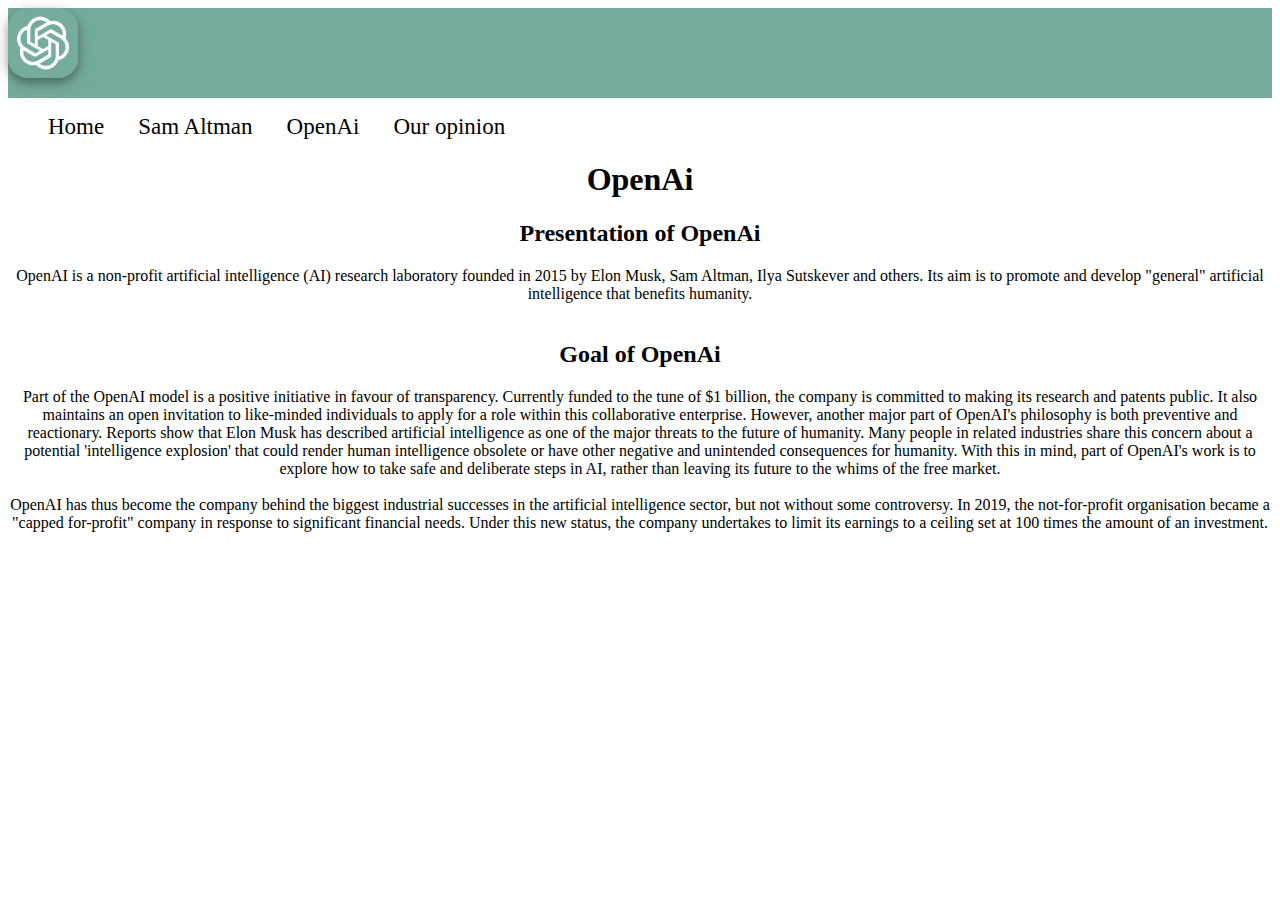
<file: openAi.html>
<!DOCTYPE html>
<html lang="en">

<head>
    <meta charset="UTF-8">
    <meta name="viewport" content="width=device-width, initial-scale=1.0">
    <link rel="stylesheet" href="style.css">
    <link rel="icon" href="/img/ChatGPT_logo.svg.png" />
    <link href="https://cdn.jsdelivr.net/npm/bootstrap@5.3.1/dist/css/bootstrap.min.css" rel="stylesheet"
        integrity="sha384-4bw+/aepP/YC94hEpVNVgiZdgIC5+VKNBQNGCHeKRQN+PtmoHDEXuppvnDJzQIu9" crossorigin="anonymous">
    <title>OpenAi</title>
</head>

<body>
    <header class="container-fluid">
        <div class="row header">
            <div class="logo col-12 d-flex justify-content-center align-items-center">
                <a href="index.html">
                    <img src="/img/ChatGPT_logo.svg.png">
                </a>
            </div>
        </div>
    </header>

    <div class="row">
        <div class="navbar col-12 justify-content-center">
            <ul class="navbar-menu">
                <li class="nav-item">
                    <a href="home.html" class="nav-home">Home</a>
                </li>
                <li class="nav-item">
                    <a href="sam.html" class="nav-character">Sam Altman</a>
                </li>
                <li class="nav-item">
                    <a href="openAi.html" class="nav-openAi">OpenAi</a>
                </li>
                <li class="nav-item">
                    <a href="opinion.html" class="nav-openAi">Our opinion</a>
                </li>
            </ul>
        </div>
    </div>
</body>

<body>
   <div style="text-align: center";>
     <h1>OpenAi</h1>

     <h2>Presentation of OpenAi</h2>
     <p>
        OpenAI is a non-profit artificial intelligence (AI) research laboratory founded in 2015 by Elon Musk, Sam Altman, Ilya Sutskever and others. Its aim is to promote and develop "general" artificial intelligence that benefits humanity.
    <br>
    <br>
    <h2>Goal of OpenAi</h2>
    Part of the OpenAI model is a positive initiative in favour of transparency. Currently funded to the tune of $1 billion, the company is committed to making its research and patents public. It also maintains an open invitation to like-minded individuals to apply for a role within this collaborative enterprise.
    However, another major part of OpenAI's philosophy is both preventive and reactionary. Reports show that Elon Musk has described artificial intelligence as one of the major threats to the future of humanity. Many people in related industries share this concern about a potential 'intelligence explosion' that could render human intelligence obsolete or have other negative and unintended consequences for humanity. With this in mind, part of OpenAI's work is to explore how to take safe and deliberate steps in AI, rather than leaving its future to the whims of the free market.
    <br>
    <br>
    OpenAI has thus become the company behind the biggest industrial successes in the artificial intelligence sector, but not without some controversy. In 2019, the not-for-profit organisation became a "capped for-profit" company in response to significant financial needs. Under this new status, the company undertakes to limit its earnings to a ceiling set at 100 times the amount of an investment.
     </p>
</div>
</body>

<script src="https://cdn.jsdelivr.net/npm/@popperjs/core@2.11.8/dist/umd/popper.min.js"
    integrity="sha384-I7E8VVD/ismYTF4hNIPjVp/Zjvgyol6VFvRkX/vR+Vc4jQkC+hVqc2pM8ODewa9r"
    crossorigin="anonymous"></script>
<script src="https://cdn.jsdelivr.net/npm/bootstrap@5.3.1/dist/js/bootstrap.min.js"
    integrity="sha384-Rx+T1VzGupg4BHQYs2gCW9It+akI2MM/mndMCy36UVfodzcJcF0GGLxZIzObiEfa"
    crossorigin="anonymous"></script>
</body>

</html>
</file>
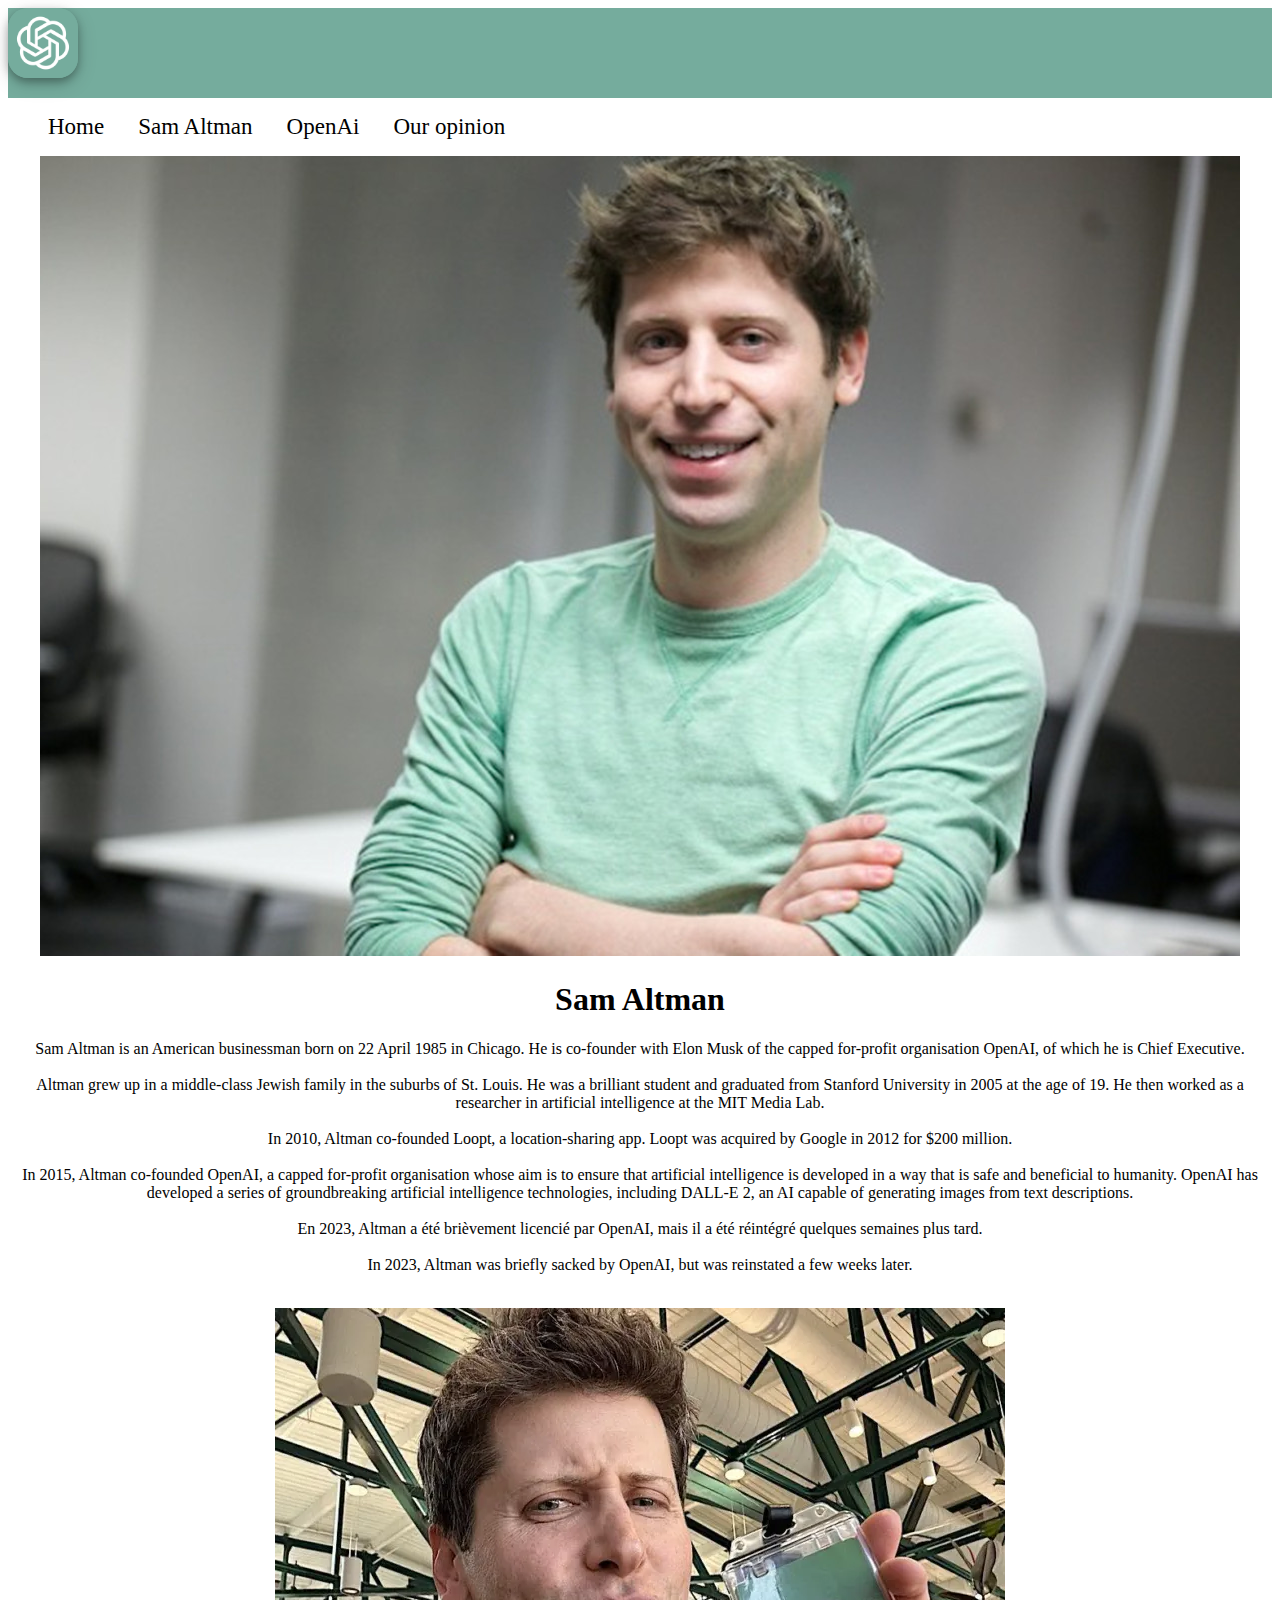
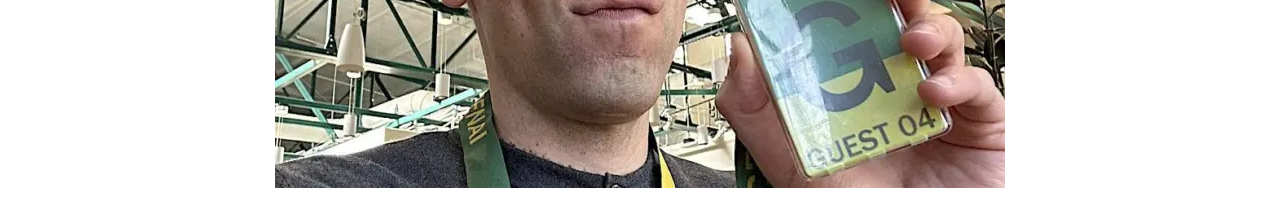
<file: sam.html>
<!DOCTYPE html>
<html lang="en">

<head>
    <meta charset="UTF-8">
    <meta name="viewport" content="width=device-width, initial-scale=1.0">
    <link rel="stylesheet" href="style.css">
    <link rel="icon" href="/img/ChatGPT_logo.svg.png" />
    <link href="https://cdn.jsdelivr.net/npm/bootstrap@5.3.1/dist/css/bootstrap.min.css" rel="stylesheet"
        integrity="sha384-4bw+/aepP/YC94hEpVNVgiZdgIC5+VKNBQNGCHeKRQN+PtmoHDEXuppvnDJzQIu9" crossorigin="anonymous">
    <title>OpenAi</title>
</head>

<body>
    <header class="container-fluid">
        <div class="row header">
            <div class="logo col-12 d-flex justify-content-center align-items-center">
                <a href="index.html">
                    <img src="/img/ChatGPT_logo.svg.png">
                </a>
            </div>
        </div>
    </header>

    <div class="row">
        <div class="navbar col-12 justify-content-center">
            <ul class="navbar-menu">
                <li class="nav-item">
                    <a href="home.html" class="nav-home">Home</a>
                </li>
                <li class="nav-item">
                    <a href="sam.html" class="nav-character">Sam Altman</a>
                </li>
                <li class="nav-item">
                    <a href="openAi.html" class="nav-openAi">OpenAi</a>
                </li>
                <li class="nav-item">
                    <a href="opinion.html" class="nav-openAi">Our opinion</a>
                </li>
            </ul>
        </div>
    </div>
</body>

<body>
 <div style="text-align: center;">
    <img src="/img/sam-altman.jpg">

    <h1>Sam Altman</h1>

    <p>
        Sam Altman is an American businessman born on 22 April 1985 in Chicago. He is co-founder with Elon Musk of the capped for-profit organisation OpenAI, of which he is Chief Executive.
<br>
<br>
Altman grew up in a middle-class Jewish family in the suburbs of St. Louis. He was a brilliant student and graduated from Stanford University in 2005 at the age of 19. He then worked as a researcher in artificial intelligence at the MIT Media Lab.
<br>
<br>
In 2010, Altman co-founded Loopt, a location-sharing app. Loopt was acquired by Google in 2012 for $200 million.
<br>
<br>
In 2015, Altman co-founded OpenAI, a capped for-profit organisation whose aim is to ensure that artificial intelligence is developed in a way that is safe and beneficial to humanity. OpenAI has developed a series of groundbreaking artificial intelligence technologies, including DALL-E 2, an AI capable of generating images from text descriptions.
<br>
<br>
En 2023, Altman a été brièvement licencié par OpenAI, mais il a été réintégré quelques semaines plus tard.
<br>
<br>
In 2023, Altman was briefly sacked by OpenAI, but was reinstated a few weeks later.
<br>
<br>

    </p>
</div>
<div style="text-align: center;">
    <img src="/img/Altman.png">
</div>
</body>

<script src="https://cdn.jsdelivr.net/npm/@popperjs/core@2.11.8/dist/umd/popper.min.js"
    integrity="sha384-I7E8VVD/ismYTF4hNIPjVp/Zjvgyol6VFvRkX/vR+Vc4jQkC+hVqc2pM8ODewa9r"
    crossorigin="anonymous"></script>
<script src="https://cdn.jsdelivr.net/npm/bootstrap@5.3.1/dist/js/bootstrap.min.js"
    integrity="sha384-Rx+T1VzGupg4BHQYs2gCW9It+akI2MM/mndMCy36UVfodzcJcF0GGLxZIzObiEfa"
    crossorigin="anonymous"></script>
</body>

</html>
</file>
<file: style.css>
.header {
    background-color: #75ac9d;
    height: 90px;
}

.logo img {
    height: 70px;
    box-shadow: 0 4px 8px rgba(0, 0, 0, 0.3), 0 6px 20px rgba(0, 0, 0, 0.15);
    border-radius: 20px;
}

.navbar ul {
    list-style-type: none;
}

.navbar-menu li {
    display: inline-block;
}

.navbar a {
    color: black;
    font-size: 23px;
    text-decoration: none;
    margin-right: 30px;
}

.navbar a:hover {
    color: #75ac9d;
    text-decoration: underline;
    text-underline-offset: 5px;
}
</file>
